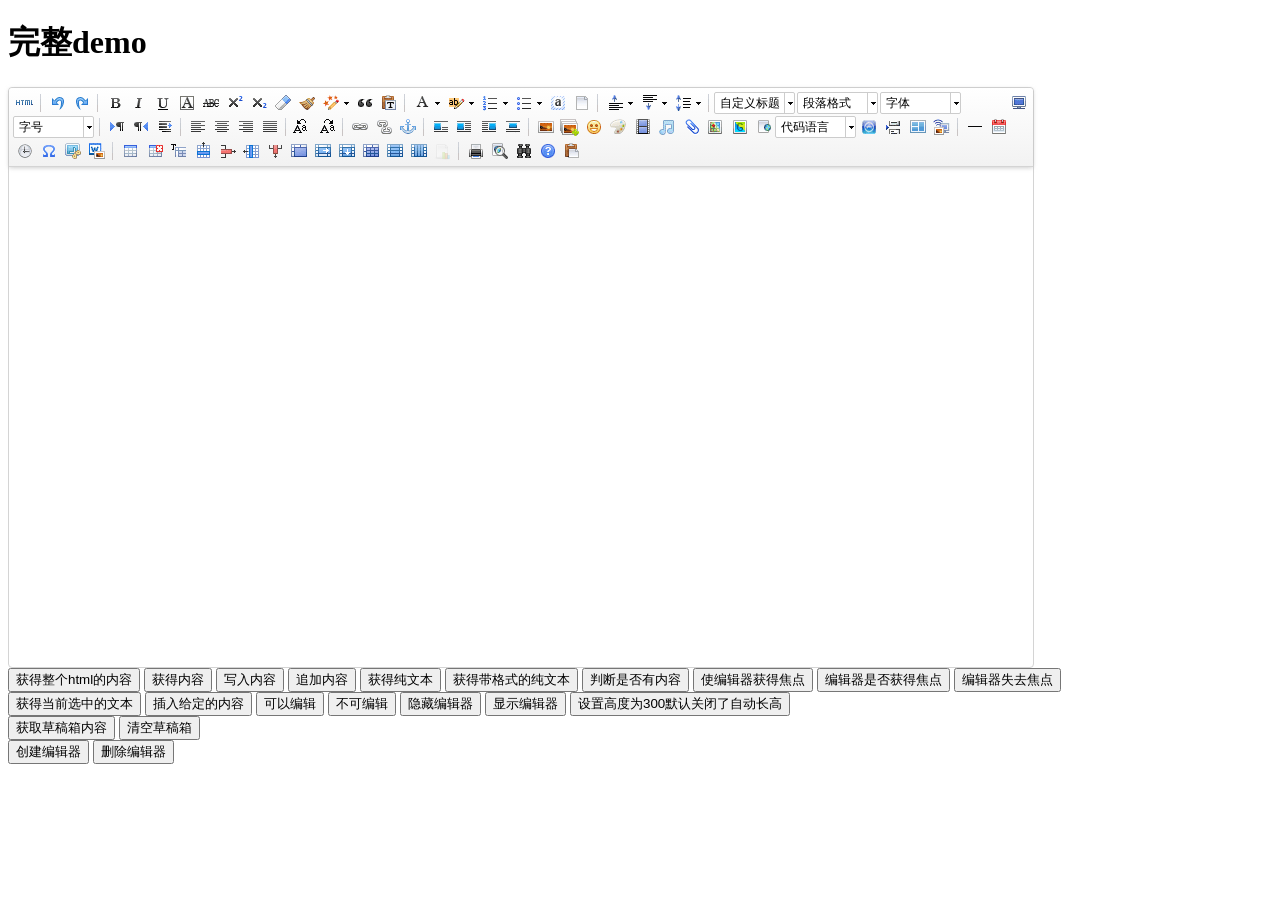
<file: src/main/webapp/js/ueditor1_4_3/index.html>
<!DOCTYPE HTML PUBLIC "-//W3C//DTD HTML 4.01 Transitional//EN"
        "http://www.w3.org/TR/html4/loose.dtd">
<html>
<head>
    <title>完整demo</title>
    <meta http-equiv="Content-Type" content="text/html;charset=utf-8"/>
    <script type="text/javascript" charset="utf-8" src="ueditor.config.js"></script>
    <script type="text/javascript" charset="utf-8" src="ueditor.all.min.js"> </script>
    <!--建议手动加在语言，避免在ie下有时因为加载语言失败导致编辑器加载失败-->
    <!--这里加载的语言文件会覆盖你在配置项目里添加的语言类型，比如你在配置项目里配置的是英文，这里加载的中文，那最后就是中文-->
    <script type="text/javascript" charset="utf-8" src="lang/zh-cn/zh-cn.js"></script>

    <style type="text/css">
        div{
            width:100%;
        }
    </style>
</head>
<body>
<div>
    <h1>完整demo</h1>
    <script id="editor" type="text/plain" style="width:1024px;height:500px;"></script>
</div>
<div id="btns">
    <div>
        <button onclick="getAllHtml()">获得整个html的内容</button>
        <button onclick="getContent()">获得内容</button>
        <button onclick="setContent()">写入内容</button>
        <button onclick="setContent(true)">追加内容</button>
        <button onclick="getContentTxt()">获得纯文本</button>
        <button onclick="getPlainTxt()">获得带格式的纯文本</button>
        <button onclick="hasContent()">判断是否有内容</button>
        <button onclick="setFocus()">使编辑器获得焦点</button>
        <button onmousedown="isFocus(event)">编辑器是否获得焦点</button>
        <button onmousedown="setblur(event)" >编辑器失去焦点</button>

    </div>
    <div>
        <button onclick="getText()">获得当前选中的文本</button>
        <button onclick="insertHtml()">插入给定的内容</button>
        <button id="enable" onclick="setEnabled()">可以编辑</button>
        <button onclick="setDisabled()">不可编辑</button>
        <button onclick=" UE.getEditor('editor').setHide()">隐藏编辑器</button>
        <button onclick=" UE.getEditor('editor').setShow()">显示编辑器</button>
        <button onclick=" UE.getEditor('editor').setHeight(300)">设置高度为300默认关闭了自动长高</button>
    </div>

    <div>
        <button onclick="getLocalData()" >获取草稿箱内容</button>
        <button onclick="clearLocalData()" >清空草稿箱</button>
    </div>

</div>
<div>
    <button onclick="createEditor()">
    创建编辑器</button>
    <button onclick="deleteEditor()">
    删除编辑器</button>
</div>

<script type="text/javascript">

    //实例化编辑器
    //建议使用工厂方法getEditor创建和引用编辑器实例，如果在某个闭包下引用该编辑器，直接调用UE.getEditor('editor')就能拿到相关的实例
    var ue = UE.getEditor('editor');


    function isFocus(e){
        alert(UE.getEditor('editor').isFocus());
        UE.dom.domUtils.preventDefault(e)
    }
    function setblur(e){
        UE.getEditor('editor').blur();
        UE.dom.domUtils.preventDefault(e)
    }
    function insertHtml() {
        var value = prompt('插入html代码', '');
        UE.getEditor('editor').execCommand('insertHtml', value)
    }
    function createEditor() {
        enableBtn();
        UE.getEditor('editor');
    }
    function getAllHtml() {
        alert(UE.getEditor('editor').getAllHtml())
    }
    function getContent() {
        var arr = [];
        arr.push("使用editor.getContent()方法可以获得编辑器的内容");
        arr.push("内容为：");
        arr.push(UE.getEditor('editor').getContent());
        alert(arr.join("\n"));
    }
    function getPlainTxt() {
        var arr = [];
        arr.push("使用editor.getPlainTxt()方法可以获得编辑器的带格式的纯文本内容");
        arr.push("内容为：");
        arr.push(UE.getEditor('editor').getPlainTxt());
        alert(arr.join('\n'))
    }
    function setContent(isAppendTo) {
        var arr = [];
        arr.push("使用editor.setContent('欢迎使用ueditor')方法可以设置编辑器的内容");
        UE.getEditor('editor').setContent('欢迎使用ueditor', isAppendTo);
        alert(arr.join("\n"));
    }
    function setDisabled() {
        UE.getEditor('editor').setDisabled('fullscreen');
        disableBtn("enable");
    }

    function setEnabled() {
        UE.getEditor('editor').setEnabled();
        enableBtn();
    }

    function getText() {
        //当你点击按钮时编辑区域已经失去了焦点，如果直接用getText将不会得到内容，所以要在选回来，然后取得内容
        var range = UE.getEditor('editor').selection.getRange();
        range.select();
        var txt = UE.getEditor('editor').selection.getText();
        alert(txt)
    }

    function getContentTxt() {
        var arr = [];
        arr.push("使用editor.getContentTxt()方法可以获得编辑器的纯文本内容");
        arr.push("编辑器的纯文本内容为：");
        arr.push(UE.getEditor('editor').getContentTxt());
        alert(arr.join("\n"));
    }
    function hasContent() {
        var arr = [];
        arr.push("使用editor.hasContents()方法判断编辑器里是否有内容");
        arr.push("判断结果为：");
        arr.push(UE.getEditor('editor').hasContents());
        alert(arr.join("\n"));
    }
    function setFocus() {
        UE.getEditor('editor').focus();
    }
    function deleteEditor() {
        disableBtn();
        UE.getEditor('editor').destroy();
    }
    function disableBtn(str) {
        var div = document.getElementById('btns');
        var btns = UE.dom.domUtils.getElementsByTagName(div, "button");
        for (var i = 0, btn; btn = btns[i++];) {
            if (btn.id == str) {
                UE.dom.domUtils.removeAttributes(btn, ["disabled"]);
            } else {
                btn.setAttribute("disabled", "true");
            }
        }
    }
    function enableBtn() {
        var div = document.getElementById('btns');
        var btns = UE.dom.domUtils.getElementsByTagName(div, "button");
        for (var i = 0, btn; btn = btns[i++];) {
            UE.dom.domUtils.removeAttributes(btn, ["disabled"]);
        }
    }

    function getLocalData () {
        alert(UE.getEditor('editor').execCommand( "getlocaldata" ));
    }

    function clearLocalData () {
        UE.getEditor('editor').execCommand( "clearlocaldata" );
        alert("已清空草稿箱")
    }
</script>
</body>
</html>
</file>
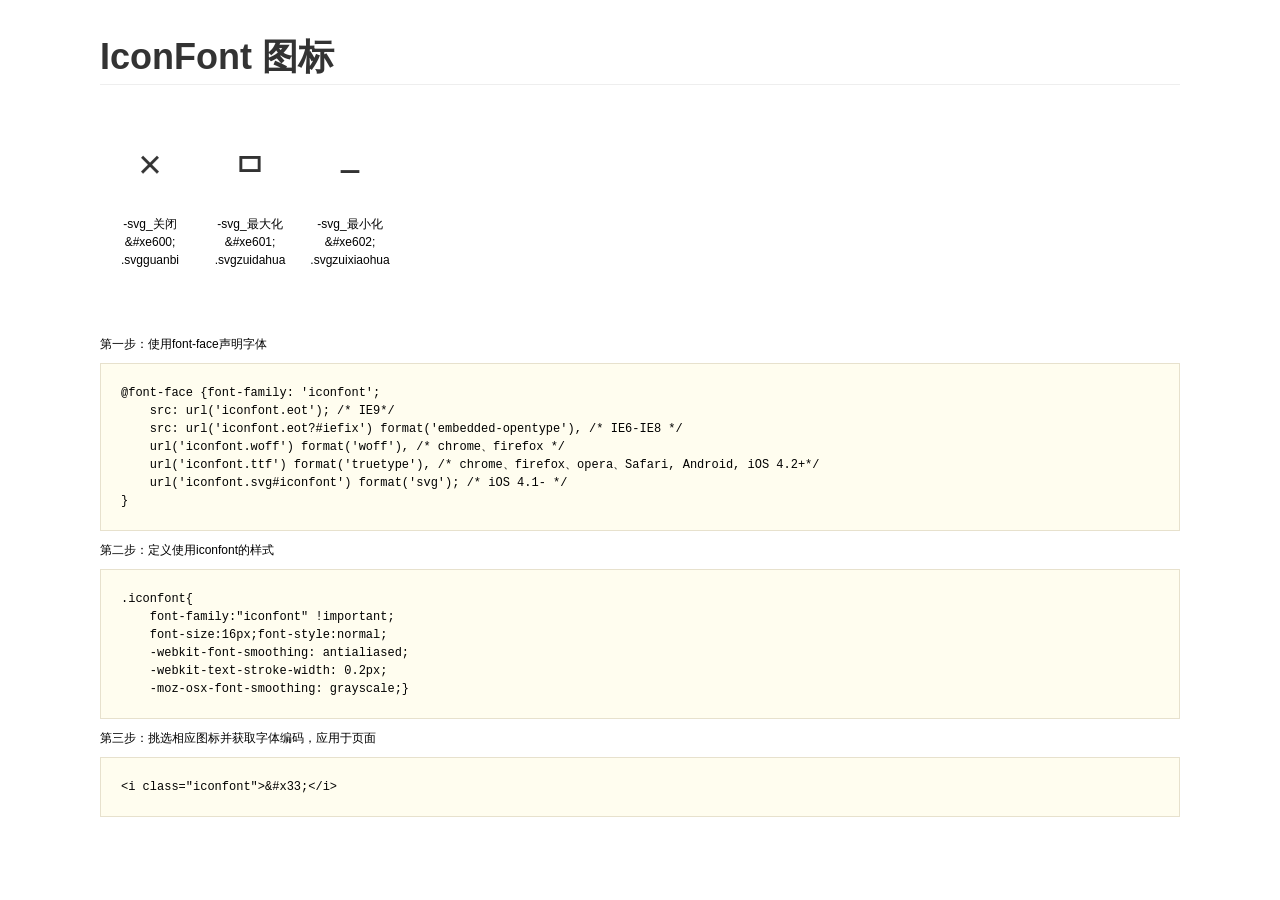
<file: src/main/webapp/chat/font/demo.html>
<!DOCTYPE html>
<html>
<head>
    <meta charset="utf-8"/>
    <title>IconFont</title>
    <link rel="stylesheet" href="demo.css">
    <link rel="stylesheet" href="iconfont.css">
</head>
<body>
    <div class="main">
        <h1>IconFont 图标</h1>
        <ul class="icon_lists clear">
            
                <li>
                <i class="icon iconfont">&#xe600;</i>
                    <div class="name">-svg_关闭</div>
                    <div class="code">&amp;#xe600;</div>
                    <div class="fontclass">.svgguanbi</div>
                </li>
            
                <li>
                <i class="icon iconfont">&#xe601;</i>
                    <div class="name">-svg_最大化</div>
                    <div class="code">&amp;#xe601;</div>
                    <div class="fontclass">.svgzuidahua</div>
                </li>
            
                <li>
                <i class="icon iconfont">&#xe602;</i>
                    <div class="name">-svg_最小化</div>
                    <div class="code">&amp;#xe602;</div>
                    <div class="fontclass">.svgzuixiaohua</div>
                </li>
            
        </ul>


        <div class="helps">
            第一步：使用font-face声明字体
            <pre>
@font-face {font-family: 'iconfont';
    src: url('iconfont.eot'); /* IE9*/
    src: url('iconfont.eot?#iefix') format('embedded-opentype'), /* IE6-IE8 */
    url('iconfont.woff') format('woff'), /* chrome、firefox */
    url('iconfont.ttf') format('truetype'), /* chrome、firefox、opera、Safari, Android, iOS 4.2+*/
    url('iconfont.svg#iconfont') format('svg'); /* iOS 4.1- */
}
</pre>
第二步：定义使用iconfont的样式
            <pre>
.iconfont{
    font-family:"iconfont" !important;
    font-size:16px;font-style:normal;
    -webkit-font-smoothing: antialiased;
    -webkit-text-stroke-width: 0.2px;
    -moz-osx-font-smoothing: grayscale;}
</pre>
第三步：挑选相应图标并获取字体编码，应用于页面
<pre>
&lt;i class="iconfont"&gt;&amp;#x33;&lt;/i&gt;
</pre>
        </div>

    </div>
</body>
</html>
</file>
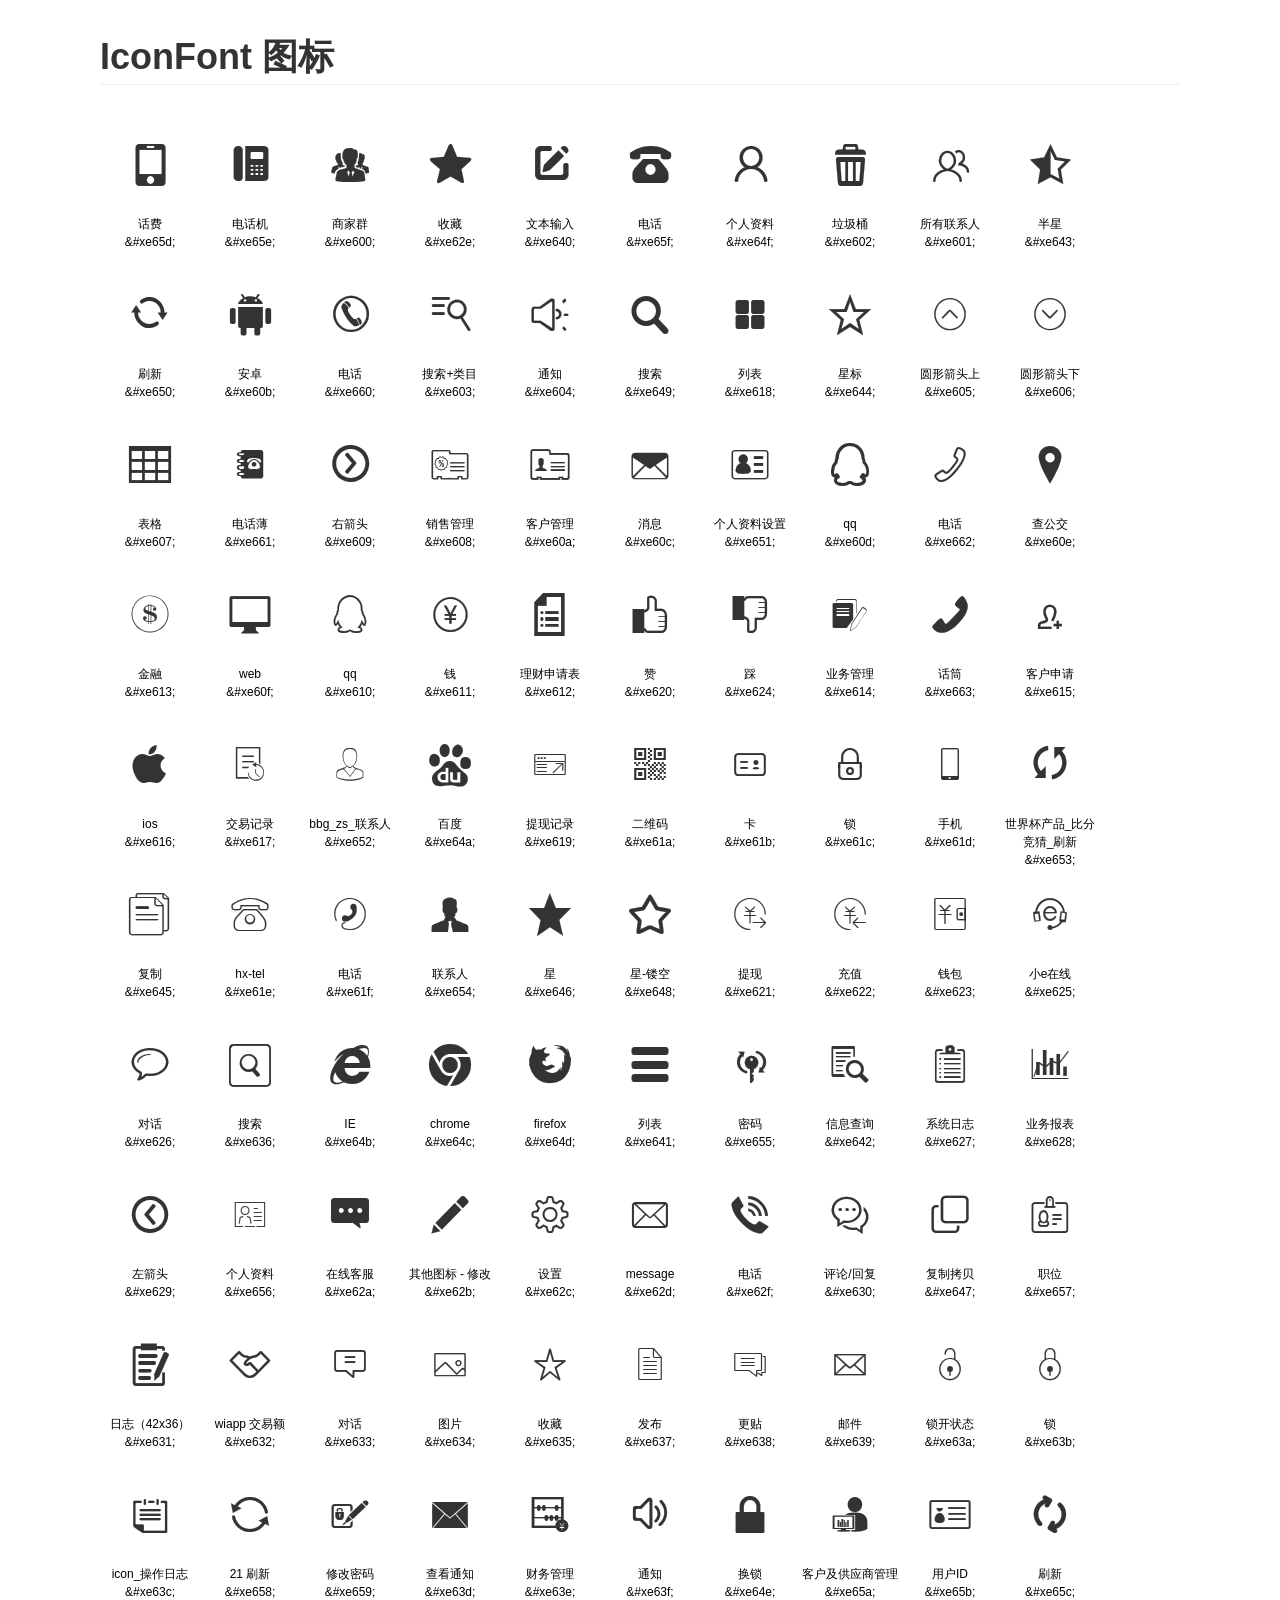
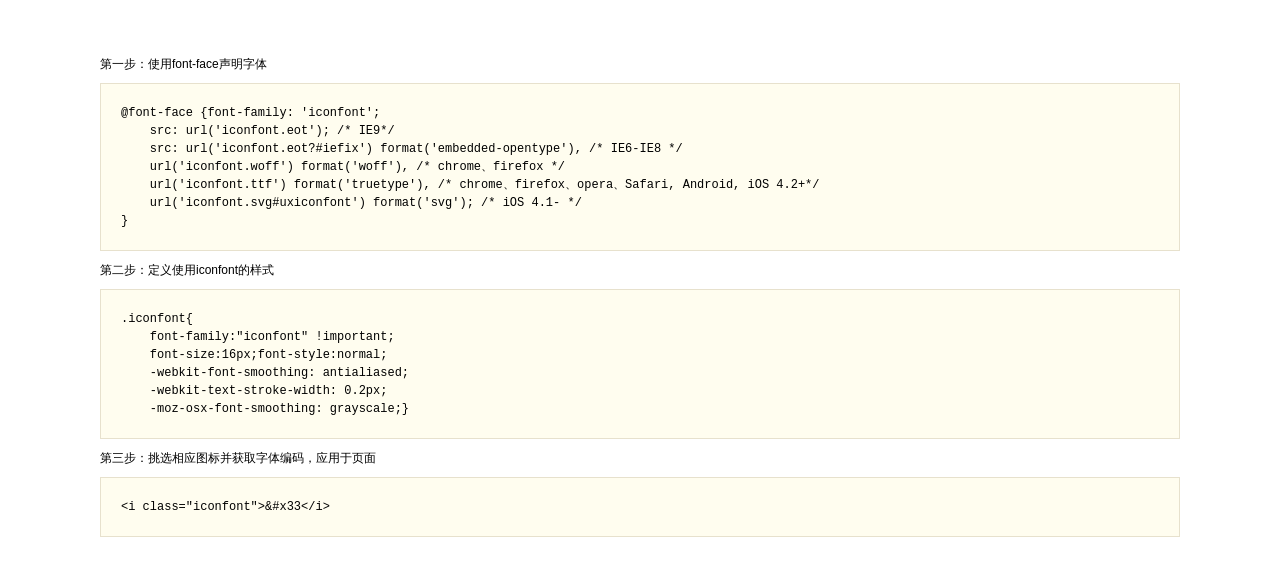
<file: src/main/webapp/style/font/demo.html>
<html>
<head>
    <meta charset="utf-8"/>
    <title>IconFont</title>
    <link rel="stylesheet" href="demo.css">
    <link rel="stylesheet" href="iconfont.css">
</head>
<body>
    <div class="main">
        <h1>IconFont 图标</h1>
        <ul class="icon_lists clear">
            
                <li>
                <i class="icon iconfont">&#xe65d;</i>
                    <div class="name">话费</div>
                    <div class="code">&amp;#xe65d;</div>
                </li>
            
                <li>
                <i class="icon iconfont">&#xe65e;</i>
                    <div class="name">电话机</div>
                    <div class="code">&amp;#xe65e;</div>
                </li>
            
                <li>
                <i class="icon iconfont">&#xe600;</i>
                    <div class="name">商家群</div>
                    <div class="code">&amp;#xe600;</div>
                </li>
            
                <li>
                <i class="icon iconfont">&#xe62e;</i>
                    <div class="name">收藏</div>
                    <div class="code">&amp;#xe62e;</div>
                </li>
            
                <li>
                <i class="icon iconfont">&#xe640;</i>
                    <div class="name">文本输入</div>
                    <div class="code">&amp;#xe640;</div>
                </li>
            
                <li>
                <i class="icon iconfont">&#xe65f;</i>
                    <div class="name">电话</div>
                    <div class="code">&amp;#xe65f;</div>
                </li>
            
                <li>
                <i class="icon iconfont">&#xe64f;</i>
                    <div class="name">个人资料</div>
                    <div class="code">&amp;#xe64f;</div>
                </li>
            
                <li>
                <i class="icon iconfont">&#xe602;</i>
                    <div class="name">垃圾桶</div>
                    <div class="code">&amp;#xe602;</div>
                </li>
            
                <li>
                <i class="icon iconfont">&#xe601;</i>
                    <div class="name">所有联系人</div>
                    <div class="code">&amp;#xe601;</div>
                </li>
            
                <li>
                <i class="icon iconfont">&#xe643;</i>
                    <div class="name">半星</div>
                    <div class="code">&amp;#xe643;</div>
                </li>
            
                <li>
                <i class="icon iconfont">&#xe650;</i>
                    <div class="name">刷新</div>
                    <div class="code">&amp;#xe650;</div>
                </li>
            
                <li>
                <i class="icon iconfont">&#xe60b;</i>
                    <div class="name">安卓</div>
                    <div class="code">&amp;#xe60b;</div>
                </li>
            
                <li>
                <i class="icon iconfont">&#xe660;</i>
                    <div class="name">电话</div>
                    <div class="code">&amp;#xe660;</div>
                </li>
            
                <li>
                <i class="icon iconfont">&#xe603;</i>
                    <div class="name">搜索+类目</div>
                    <div class="code">&amp;#xe603;</div>
                </li>
            
                <li>
                <i class="icon iconfont">&#xe604;</i>
                    <div class="name">通知</div>
                    <div class="code">&amp;#xe604;</div>
                </li>
            
                <li>
                <i class="icon iconfont">&#xe649;</i>
                    <div class="name">搜索</div>
                    <div class="code">&amp;#xe649;</div>
                </li>
            
                <li>
                <i class="icon iconfont">&#xe618;</i>
                    <div class="name">列表</div>
                    <div class="code">&amp;#xe618;</div>
                </li>
            
                <li>
                <i class="icon iconfont">&#xe644;</i>
                    <div class="name">星标</div>
                    <div class="code">&amp;#xe644;</div>
                </li>
            
                <li>
                <i class="icon iconfont">&#xe605;</i>
                    <div class="name">圆形箭头上</div>
                    <div class="code">&amp;#xe605;</div>
                </li>
            
                <li>
                <i class="icon iconfont">&#xe606;</i>
                    <div class="name">圆形箭头下</div>
                    <div class="code">&amp;#xe606;</div>
                </li>
            
                <li>
                <i class="icon iconfont">&#xe607;</i>
                    <div class="name">表格</div>
                    <div class="code">&amp;#xe607;</div>
                </li>
            
                <li>
                <i class="icon iconfont">&#xe661;</i>
                    <div class="name">电话薄</div>
                    <div class="code">&amp;#xe661;</div>
                </li>
            
                <li>
                <i class="icon iconfont">&#xe609;</i>
                    <div class="name">右箭头</div>
                    <div class="code">&amp;#xe609;</div>
                </li>
            
                <li>
                <i class="icon iconfont">&#xe608;</i>
                    <div class="name">销售管理</div>
                    <div class="code">&amp;#xe608;</div>
                </li>
            
                <li>
                <i class="icon iconfont">&#xe60a;</i>
                    <div class="name">客户管理</div>
                    <div class="code">&amp;#xe60a;</div>
                </li>
            
                <li>
                <i class="icon iconfont">&#xe60c;</i>
                    <div class="name">消息</div>
                    <div class="code">&amp;#xe60c;</div>
                </li>
            
                <li>
                <i class="icon iconfont">&#xe651;</i>
                    <div class="name">个人资料设置</div>
                    <div class="code">&amp;#xe651;</div>
                </li>
            
                <li>
                <i class="icon iconfont">&#xe60d;</i>
                    <div class="name">qq</div>
                    <div class="code">&amp;#xe60d;</div>
                </li>
            
                <li>
                <i class="icon iconfont">&#xe662;</i>
                    <div class="name">电话</div>
                    <div class="code">&amp;#xe662;</div>
                </li>
            
                <li>
                <i class="icon iconfont">&#xe60e;</i>
                    <div class="name">查公交</div>
                    <div class="code">&amp;#xe60e;</div>
                </li>
            
                <li>
                <i class="icon iconfont">&#xe613;</i>
                    <div class="name">金融</div>
                    <div class="code">&amp;#xe613;</div>
                </li>
            
                <li>
                <i class="icon iconfont">&#xe60f;</i>
                    <div class="name">web</div>
                    <div class="code">&amp;#xe60f;</div>
                </li>
            
                <li>
                <i class="icon iconfont">&#xe610;</i>
                    <div class="name">qq</div>
                    <div class="code">&amp;#xe610;</div>
                </li>
            
                <li>
                <i class="icon iconfont">&#xe611;</i>
                    <div class="name">钱</div>
                    <div class="code">&amp;#xe611;</div>
                </li>
            
                <li>
                <i class="icon iconfont">&#xe612;</i>
                    <div class="name">理财申请表</div>
                    <div class="code">&amp;#xe612;</div>
                </li>
            
                <li>
                <i class="icon iconfont">&#xe620;</i>
                    <div class="name">赞</div>
                    <div class="code">&amp;#xe620;</div>
                </li>
            
                <li>
                <i class="icon iconfont">&#xe624;</i>
                    <div class="name">踩</div>
                    <div class="code">&amp;#xe624;</div>
                </li>
            
                <li>
                <i class="icon iconfont">&#xe614;</i>
                    <div class="name">业务管理</div>
                    <div class="code">&amp;#xe614;</div>
                </li>
            
                <li>
                <i class="icon iconfont">&#xe663;</i>
                    <div class="name">话筒</div>
                    <div class="code">&amp;#xe663;</div>
                </li>
            
                <li>
                <i class="icon iconfont">&#xe615;</i>
                    <div class="name">客户申请</div>
                    <div class="code">&amp;#xe615;</div>
                </li>
            
                <li>
                <i class="icon iconfont">&#xe616;</i>
                    <div class="name">ios</div>
                    <div class="code">&amp;#xe616;</div>
                </li>
            
                <li>
                <i class="icon iconfont">&#xe617;</i>
                    <div class="name">交易记录</div>
                    <div class="code">&amp;#xe617;</div>
                </li>
            
                <li>
                <i class="icon iconfont">&#xe652;</i>
                    <div class="name">bbg_zs_联系人</div>
                    <div class="code">&amp;#xe652;</div>
                </li>
            
                <li>
                <i class="icon iconfont">&#xe64a;</i>
                    <div class="name">百度</div>
                    <div class="code">&amp;#xe64a;</div>
                </li>
            
                <li>
                <i class="icon iconfont">&#xe619;</i>
                    <div class="name">提现记录</div>
                    <div class="code">&amp;#xe619;</div>
                </li>
            
                <li>
                <i class="icon iconfont">&#xe61a;</i>
                    <div class="name">二维码</div>
                    <div class="code">&amp;#xe61a;</div>
                </li>
            
                <li>
                <i class="icon iconfont">&#xe61b;</i>
                    <div class="name">卡</div>
                    <div class="code">&amp;#xe61b;</div>
                </li>
            
                <li>
                <i class="icon iconfont">&#xe61c;</i>
                    <div class="name">锁</div>
                    <div class="code">&amp;#xe61c;</div>
                </li>
            
                <li>
                <i class="icon iconfont">&#xe61d;</i>
                    <div class="name">手机</div>
                    <div class="code">&amp;#xe61d;</div>
                </li>
            
                <li>
                <i class="icon iconfont">&#xe653;</i>
                    <div class="name">世界杯产品_比分竞猜_刷新</div>
                    <div class="code">&amp;#xe653;</div>
                </li>
            
                <li>
                <i class="icon iconfont">&#xe645;</i>
                    <div class="name">复制</div>
                    <div class="code">&amp;#xe645;</div>
                </li>
            
                <li>
                <i class="icon iconfont">&#xe61e;</i>
                    <div class="name">hx-tel</div>
                    <div class="code">&amp;#xe61e;</div>
                </li>
            
                <li>
                <i class="icon iconfont">&#xe61f;</i>
                    <div class="name">电话</div>
                    <div class="code">&amp;#xe61f;</div>
                </li>
            
                <li>
                <i class="icon iconfont">&#xe654;</i>
                    <div class="name">联系人</div>
                    <div class="code">&amp;#xe654;</div>
                </li>
            
                <li>
                <i class="icon iconfont">&#xe646;</i>
                    <div class="name">星</div>
                    <div class="code">&amp;#xe646;</div>
                </li>
            
                <li>
                <i class="icon iconfont">&#xe648;</i>
                    <div class="name">星-镂空</div>
                    <div class="code">&amp;#xe648;</div>
                </li>
            
                <li>
                <i class="icon iconfont">&#xe621;</i>
                    <div class="name">提现</div>
                    <div class="code">&amp;#xe621;</div>
                </li>
            
                <li>
                <i class="icon iconfont">&#xe622;</i>
                    <div class="name">充值</div>
                    <div class="code">&amp;#xe622;</div>
                </li>
            
                <li>
                <i class="icon iconfont">&#xe623;</i>
                    <div class="name">钱包</div>
                    <div class="code">&amp;#xe623;</div>
                </li>
            
                <li>
                <i class="icon iconfont">&#xe625;</i>
                    <div class="name">小e在线</div>
                    <div class="code">&amp;#xe625;</div>
                </li>
            
                <li>
                <i class="icon iconfont">&#xe626;</i>
                    <div class="name">对话</div>
                    <div class="code">&amp;#xe626;</div>
                </li>
            
                <li>
                <i class="icon iconfont">&#xe636;</i>
                    <div class="name">搜索</div>
                    <div class="code">&amp;#xe636;</div>
                </li>
            
                <li>
                <i class="icon iconfont">&#xe64b;</i>
                    <div class="name">IE</div>
                    <div class="code">&amp;#xe64b;</div>
                </li>
            
                <li>
                <i class="icon iconfont">&#xe64c;</i>
                    <div class="name">chrome</div>
                    <div class="code">&amp;#xe64c;</div>
                </li>
            
                <li>
                <i class="icon iconfont">&#xe64d;</i>
                    <div class="name">firefox</div>
                    <div class="code">&amp;#xe64d;</div>
                </li>
            
                <li>
                <i class="icon iconfont">&#xe641;</i>
                    <div class="name">列表</div>
                    <div class="code">&amp;#xe641;</div>
                </li>
            
                <li>
                <i class="icon iconfont">&#xe655;</i>
                    <div class="name">密码</div>
                    <div class="code">&amp;#xe655;</div>
                </li>
            
                <li>
                <i class="icon iconfont">&#xe642;</i>
                    <div class="name">信息查询</div>
                    <div class="code">&amp;#xe642;</div>
                </li>
            
                <li>
                <i class="icon iconfont">&#xe627;</i>
                    <div class="name">系统日志</div>
                    <div class="code">&amp;#xe627;</div>
                </li>
            
                <li>
                <i class="icon iconfont">&#xe628;</i>
                    <div class="name">业务报表</div>
                    <div class="code">&amp;#xe628;</div>
                </li>
            
                <li>
                <i class="icon iconfont">&#xe629;</i>
                    <div class="name">左箭头</div>
                    <div class="code">&amp;#xe629;</div>
                </li>
            
                <li>
                <i class="icon iconfont">&#xe656;</i>
                    <div class="name">个人资料</div>
                    <div class="code">&amp;#xe656;</div>
                </li>
            
                <li>
                <i class="icon iconfont">&#xe62a;</i>
                    <div class="name">在线客服</div>
                    <div class="code">&amp;#xe62a;</div>
                </li>
            
                <li>
                <i class="icon iconfont">&#xe62b;</i>
                    <div class="name">其他图标 - 修改</div>
                    <div class="code">&amp;#xe62b;</div>
                </li>
            
                <li>
                <i class="icon iconfont">&#xe62c;</i>
                    <div class="name">设置</div>
                    <div class="code">&amp;#xe62c;</div>
                </li>
            
                <li>
                <i class="icon iconfont">&#xe62d;</i>
                    <div class="name">message</div>
                    <div class="code">&amp;#xe62d;</div>
                </li>
            
                <li>
                <i class="icon iconfont">&#xe62f;</i>
                    <div class="name">电话</div>
                    <div class="code">&amp;#xe62f;</div>
                </li>
            
                <li>
                <i class="icon iconfont">&#xe630;</i>
                    <div class="name">评论/回复</div>
                    <div class="code">&amp;#xe630;</div>
                </li>
            
                <li>
                <i class="icon iconfont">&#xe647;</i>
                    <div class="name">复制拷贝</div>
                    <div class="code">&amp;#xe647;</div>
                </li>
            
                <li>
                <i class="icon iconfont">&#xe657;</i>
                    <div class="name">职位</div>
                    <div class="code">&amp;#xe657;</div>
                </li>
            
                <li>
                <i class="icon iconfont">&#xe631;</i>
                    <div class="name">日志（42x36）</div>
                    <div class="code">&amp;#xe631;</div>
                </li>
            
                <li>
                <i class="icon iconfont">&#xe632;</i>
                    <div class="name">wiapp 交易额</div>
                    <div class="code">&amp;#xe632;</div>
                </li>
            
                <li>
                <i class="icon iconfont">&#xe633;</i>
                    <div class="name">对话</div>
                    <div class="code">&amp;#xe633;</div>
                </li>
            
                <li>
                <i class="icon iconfont">&#xe634;</i>
                    <div class="name">图片</div>
                    <div class="code">&amp;#xe634;</div>
                </li>
            
                <li>
                <i class="icon iconfont">&#xe635;</i>
                    <div class="name">收藏</div>
                    <div class="code">&amp;#xe635;</div>
                </li>
            
                <li>
                <i class="icon iconfont">&#xe637;</i>
                    <div class="name">发布</div>
                    <div class="code">&amp;#xe637;</div>
                </li>
            
                <li>
                <i class="icon iconfont">&#xe638;</i>
                    <div class="name">更贴</div>
                    <div class="code">&amp;#xe638;</div>
                </li>
            
                <li>
                <i class="icon iconfont">&#xe639;</i>
                    <div class="name">邮件</div>
                    <div class="code">&amp;#xe639;</div>
                </li>
            
                <li>
                <i class="icon iconfont">&#xe63a;</i>
                    <div class="name">锁开状态</div>
                    <div class="code">&amp;#xe63a;</div>
                </li>
            
                <li>
                <i class="icon iconfont">&#xe63b;</i>
                    <div class="name">锁</div>
                    <div class="code">&amp;#xe63b;</div>
                </li>
            
                <li>
                <i class="icon iconfont">&#xe63c;</i>
                    <div class="name">icon_操作日志</div>
                    <div class="code">&amp;#xe63c;</div>
                </li>
            
                <li>
                <i class="icon iconfont">&#xe658;</i>
                    <div class="name">21 刷新</div>
                    <div class="code">&amp;#xe658;</div>
                </li>
            
                <li>
                <i class="icon iconfont">&#xe659;</i>
                    <div class="name">修改密码</div>
                    <div class="code">&amp;#xe659;</div>
                </li>
            
                <li>
                <i class="icon iconfont">&#xe63d;</i>
                    <div class="name">查看通知</div>
                    <div class="code">&amp;#xe63d;</div>
                </li>
            
                <li>
                <i class="icon iconfont">&#xe63e;</i>
                    <div class="name">财务管理</div>
                    <div class="code">&amp;#xe63e;</div>
                </li>
            
                <li>
                <i class="icon iconfont">&#xe63f;</i>
                    <div class="name">通知</div>
                    <div class="code">&amp;#xe63f;</div>
                </li>
            
                <li>
                <i class="icon iconfont">&#xe64e;</i>
                    <div class="name">换锁</div>
                    <div class="code">&amp;#xe64e;</div>
                </li>
            
                <li>
                <i class="icon iconfont">&#xe65a;</i>
                    <div class="name">客户及供应商管理</div>
                    <div class="code">&amp;#xe65a;</div>
                </li>
            
                <li>
                <i class="icon iconfont">&#xe65b;</i>
                    <div class="name">用户ID</div>
                    <div class="code">&amp;#xe65b;</div>
                </li>
            
                <li>
                <i class="icon iconfont">&#xe65c;</i>
                    <div class="name">刷新</div>
                    <div class="code">&amp;#xe65c;</div>
                </li>
            
        </ul>


        <div class="helps">
            第一步：使用font-face声明字体
            <pre>
@font-face {font-family: 'iconfont';
    src: url('iconfont.eot'); /* IE9*/
    src: url('iconfont.eot?#iefix') format('embedded-opentype'), /* IE6-IE8 */
    url('iconfont.woff') format('woff'), /* chrome、firefox */
    url('iconfont.ttf') format('truetype'), /* chrome、firefox、opera、Safari, Android, iOS 4.2+*/
    url('iconfont.svg#uxiconfont') format('svg'); /* iOS 4.1- */
}
</pre>
第二步：定义使用iconfont的样式
            <pre>
.iconfont{
    font-family:"iconfont" !important;
    font-size:16px;font-style:normal;
    -webkit-font-smoothing: antialiased;
    -webkit-text-stroke-width: 0.2px;
    -moz-osx-font-smoothing: grayscale;}
</pre>
第三步：挑选相应图标并获取字体编码，应用于页面
<pre>
&lt;i class="iconfont"&gt;&amp;#x33&lt;/i&gt;
</pre>
        </div>

    </div>
</body>
</html>
</file>
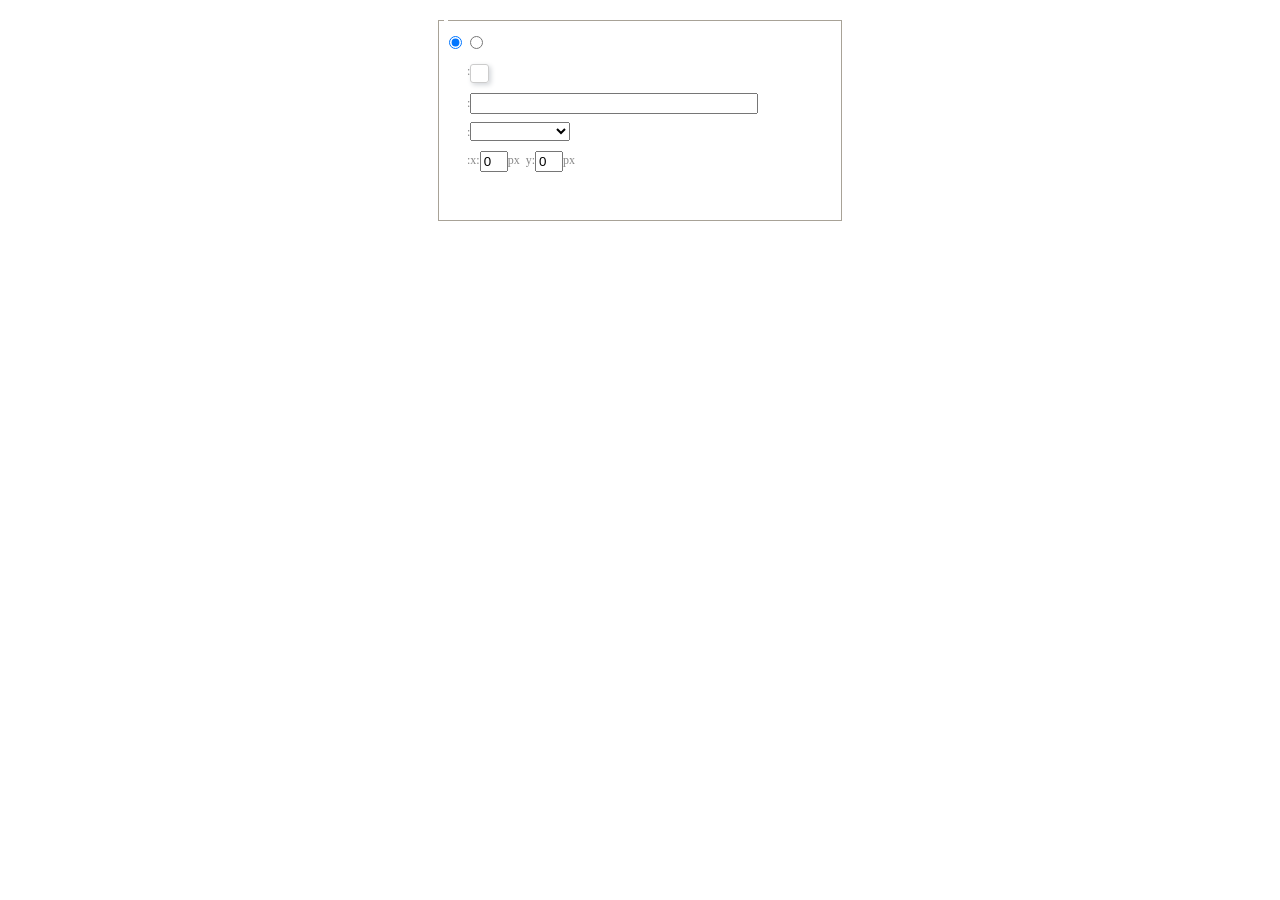
<file: src/main/webapp/js/ueditor1_4_3/dialogs/background/background.html>
<!DOCTYPE HTML>
<html>
<head>
    <meta http-equiv="Content-Type" content="text/html;charset=utf-8"/>
    <script type="text/javascript" src="../internal.js"></script>
    <link rel="stylesheet" type="text/css" href="background.css">
</head>
<body>
    <div id="bg_container" class="wrapper">
        <div id="tabHeads" class="tabhead">
            <span class="focus" data-content-id="normal"><var id="lang_background_normal"></var></span>
            <span class="" data-content-id="imgManager"><var id="lang_background_local"></var></span>
        </div>
        <div id="tabBodys" class="tabbody">
            <div id="normal" class="panel focus">
                <fieldset class="bgarea">
                    <legend><var id="lang_background_set"></var></legend>
                    <div class="content">
                        <div>
                            <label><input id="nocolorRadio" class="iptradio" type="radio" name="t" value="none" checked="checked"><var id="lang_background_none"></var></label>
                            <label><input id="coloredRadio" class="iptradio" type="radio" name="t" value="color"><var id="lang_background_colored"></var></label>
                        </div>
                        <div class="wrapcolor pl">
                            <div class="color">
                                <var id="lang_background_color"></var>:
                            </div>
                            <div id="colorPicker"></div>
                            <div class="clear"></div>
                        </div>
                        <div class="wrapcolor pl">
                            <label><var id="lang_background_netimg"></var>:</label><input class="txt" type="text" id="url">
                        </div>
                        <div id="alignment" class="alignment">
                            <var id="lang_background_align"></var>:<select id="repeatType">
                                <option value="center"></option>
                                <option value="repeat-x"></option>
                                <option value="repeat-y"></option>
                                <option value="repeat"></option>
                                <option value="self"></option>
                            </select>
                        </div>
                        <div id="custom" >
                            <var id="lang_background_position"></var>:x:<input type="text" size="1" id="x" maxlength="4" value="0">px&nbsp;&nbsp;y:<input type="text" size="1" id="y" maxlength="4" value="0">px
                        </div>
                    </div>
                </fieldset>

            </div>
            <div id="imgManager" class="panel">
                <div id="imageList" style=""></div>
            </div>
        </div>
    </div>
    <script type="text/javascript" src="background.js"></script>
</body>
</html>
</file>
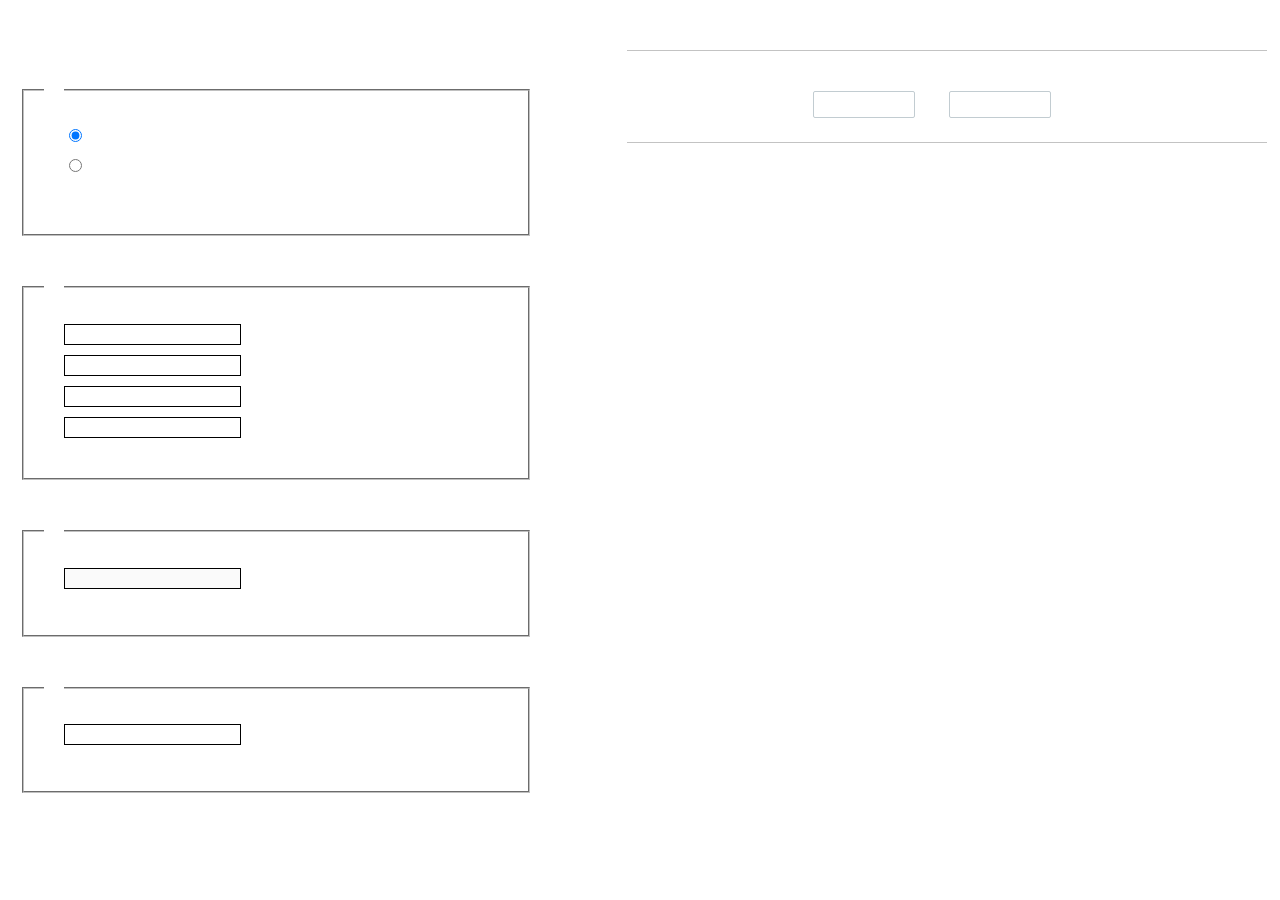
<file: src/main/webapp/js/ueditor1_4_3/dialogs/charts/charts.html>
<!DOCTYPE html>
<html>
    <head>
        <title>chart</title>
        <meta chartset="utf-8">
        <link rel="stylesheet" type="text/css" href="charts.css">
        <script type="text/javascript" src="../internal.js"></script>
    </head>
    <body>
        <div class="main">
            <div class="table-view">
                <h3><var id="lang_data_source"></var></h3>
                <div id="tableContainer" class="table-container"></div>
                <h3><var id="lang_chart_format"></var></h3>
                <form name="data-form">
                    <div class="charts-format">
                        <fieldset>
                            <legend><var id="lang_data_align"></var></legend>
                            <div class="format-item-container">
                                <label>
                                    <input type="radio" class="format-ctrl not-pie-item" name="charts-format" value="1" checked="checked">
                                    <var id="lang_chart_align_same"></var>
                                </label>
                                <label>
                                    <input type="radio" class="format-ctrl not-pie-item" name="charts-format" value="-1">
                                    <var id="lang_chart_align_reverse"></var>
                                </label>
                                <br>
                            </div>
                        </fieldset>
                        <fieldset>
                            <legend><var id="lang_chart_title"></var></legend>
                            <div class="format-item-container">
                                <label>
                                    <var id="lang_chart_main_title"></var><input type="text" name="title" class="data-item">
                                </label>
                                <label>
                                    <var id="lang_chart_sub_title"></var><input type="text" name="sub-title" class="data-item not-pie-item">
                                </label>
                                <label>
                                    <var id="lang_chart_x_title"></var><input type="text" name="x-title" class="data-item not-pie-item">
                                </label>
                                <label>
                                    <var id="lang_chart_y_title"></var><input type="text" name="y-title" class="data-item not-pie-item">
                                </label>
                            </div>
                        </fieldset>
                        <fieldset>
                            <legend><var id="lang_chart_tip"></var></legend>
                            <div class="format-item-container">
                                <label>
                                    <var id="lang_cahrt_tip_prefix"></var>
                                    <input type="text" id="tipInput" name="tip" class="data-item" disabled="disabled">
                                </label>
                                <p><var id="lang_cahrt_tip_description"></var></p>
                            </div>
                        </fieldset>
                        <fieldset>
                            <legend><var id="lang_chart_data_unit"></var></legend>
                            <div class="format-item-container">
                                <label><var id="lang_chart_data_unit_title"></var><input type="text" name="unit" class="data-item"></label>
                                <p><var id="lang_chart_data_unit_description"></var></p>
                            </div>
                        </fieldset>
                    </div>
                </form>
            </div>
            <div class="charts-view">
                <div id="chartsContainer" class="charts-container"></div>
                <div id="chartsType" class="charts-type">
                    <h3><var id="lang_chart_type"></var></h3>
                    <div class="scroll-view">
                        <div class="scroll-container">
                            <div id="scrollBed" class="scroll-bed"></div>
                        </div>
                        <div id="buttonContainer" class="button-container">
                            <a href="#" data-title="prev"><var id="lang_prev_btn"></var></a>
                            <a href="#" data-title="next"><var id="lang_next_btn"></var></a>
                        </div>
                    </div>
                </div>
            </div>
        </div>
        <script src="../../third-party/jquery-1.10.2.min.js"></script>
        <script src="../../third-party/highcharts/highcharts.js"></script>
        <script src="chart.config.js"></script>
        <script src="charts.js"></script>
    </body>
</html>
</file>
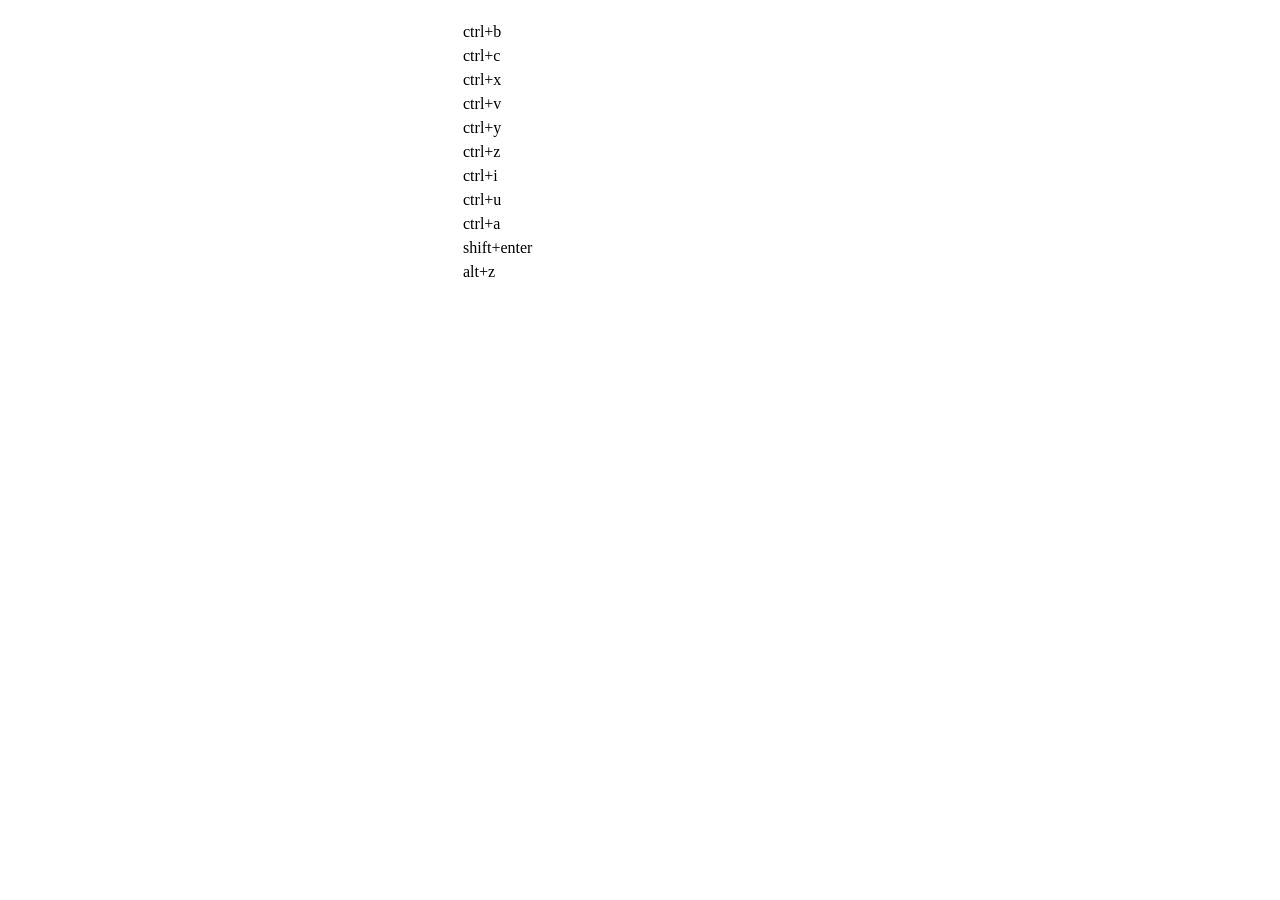
<file: src/main/webapp/js/ueditor1_4_3/dialogs/help/help.html>
<!DOCTYPE HTML PUBLIC "-//W3C//DTD HTML 4.01 Transitional//EN"
        "http://www.w3.org/TR/html4/loose.dtd">
<html>
<head>
    <title>帮助</title>
    <meta content="text/html; charset=utf-8" http-equiv="Content-Type"/>
    <script type="text/javascript" src="../internal.js"></script>
    <link rel="stylesheet" type="text/css" href="help.css">
</head>
<body>
<div class="wrapper" id="helptab">
    <div id="tabHeads" class="tabhead">
        <span class="focus" tabsrc="about"><var id="lang_input_about"></var></span>
        <span tabsrc="shortcuts"><var id="lang_input_shortcuts"></var></span>
    </div>
    <div id="tabBodys" class="tabbody">
        <div id="about" class="panel">
            <h1>UEditor</h1>
            <p id="version"></p>
            <p><var id="lang_input_introduction"></var></p>
        </div>
        <div id="shortcuts" class="panel">
            <table>
                <thead>
                <tr>
                    <td><var id="lang_Txt_shortcuts"></var></td>
                    <td><var id="lang_Txt_func"></var></td>
                </tr>
                </thead>
                <tbody>
                <tr>
                    <td>ctrl+b</td>
                    <td><var id="lang_Txt_bold"></var></td>
                </tr>
                <tr>
                    <td>ctrl+c</td>
                    <td><var id="lang_Txt_copy"></var></td>
                </tr>
                <tr>
                    <td>ctrl+x</td>
                    <td><var id="lang_Txt_cut"></var></td>
                </tr>
                <tr>
                    <td>ctrl+v</td>
                    <td><var id="lang_Txt_Paste"></var></td>
                </tr>
                <tr>
                    <td>ctrl+y</td>
                    <td><var id="lang_Txt_undo"></var></td>
                </tr>
                <tr>
                    <td>ctrl+z</td>
                    <td><var id="lang_Txt_redo"></var></td>
                </tr>
                <tr>
                    <td>ctrl+i</td>
                    <td><var id="lang_Txt_italic"></var></td>
                </tr>
                <tr>
                    <td>ctrl+u</td>
                    <td><var id="lang_Txt_underline"></var></td>
                </tr>
                <tr>
                    <td>ctrl+a</td>
                    <td><var id="lang_Txt_selectAll"></var></td>
                </tr>
                <tr>
                    <td>shift+enter</td>
                    <td><var id="lang_Txt_visualEnter"></var></td>
                </tr>
                <tr>
                    <td>alt+z</td>
                    <td><var id="lang_Txt_fullscreen"></var></td>
                </tr>
                </tbody>
            </table>
        </div>
    </div>
</div>
<script type="text/javascript" src="help.js"></script>
</body>
</html>
</file>
<file: src/main/webapp/chat/font/demo.css>
*{margin: 0;padding: 0;list-style: none;}
/*
KISSY CSS Reset
理念：1. reset 的目的不是清除浏览器的默认样式，这仅是部分工作。清除和重置是紧密不可分的。
2. reset 的目的不是让默认样式在所有浏览器下一致，而是减少默认样式有可能带来的问题。
3. reset 期望提供一套普适通用的基础样式。但没有银弹，推荐根据具体需求，裁剪和修改后再使用。
特色：1. 适应中文；2. 基于最新主流浏览器。
维护：玉伯<lifesinger@gmail.com>, 正淳<ragecarrier@gmail.com>
 */

/** 清除内外边距 **/
body, h1, h2, h3, h4, h5, h6, hr, p, blockquote, /* structural elements 结构元素 */
dl, dt, dd, ul, ol, li, /* list elements 列表元素 */
pre, /* text formatting elements 文本格式元素 */
form, fieldset, legend, button, input, textarea, /* form elements 表单元素 */
th, td /* table elements 表格元素 */ {
  margin: 0;
  padding: 0;
}

/** 设置默认字体 **/
body,
button, input, select, textarea /* for ie */ {
  font: 12px/1.5 tahoma, arial, \5b8b\4f53, sans-serif;
}
h1, h2, h3, h4, h5, h6 { font-size: 100%; }
address, cite, dfn, em, var { font-style: normal; } /* 将斜体扶正 */
code, kbd, pre, samp { font-family: courier new, courier, monospace; } /* 统一等宽字体 */
small { font-size: 12px; } /* 小于 12px 的中文很难阅读，让 small 正常化 */

/** 重置列表元素 **/
ul, ol { list-style: none; }

/** 重置文本格式元素 **/
a { text-decoration: none; }
a:hover { text-decoration: underline; }


/** 重置表单元素 **/
legend { color: #000; } /* for ie6 */
fieldset, img { border: 0; } /* img 搭车：让链接里的 img 无边框 */
button, input, select, textarea { font-size: 100%; } /* 使得表单元素在 ie 下能继承字体大小 */
/* 注：optgroup 无法扶正 */

/** 重置表格元素 **/
table { border-collapse: collapse; border-spacing: 0; }

/* 清除浮动 */
.ks-clear:after, .clear:after {
  content: '\20';
  display: block;
  height: 0;
  clear: both;
}
.ks-clear, .clear {
  *zoom: 1;
}

.main {padding: 30px 100px;}
.main h1{font-size:36px; color:#333; text-align:left;margin-bottom:30px; border-bottom: 1px solid #eee;}

.helps{margin-top:40px;}
.helps pre{
  padding:20px;
  margin:10px 0;
  border:solid 1px #e7e1cd;
  background-color: #fffdef;
  overflow: auto;
}

.icon_lists li{
  float:left;
  width: 100px;
  height:180px;
  text-align: center;
}
.icon_lists .icon{
  font-size: 42px;
  line-height: 100px;
  margin: 10px 0;
  color:#333;
  -webkit-transition: font-size 0.25s ease-out 0s;
  -moz-transition: font-size 0.25s ease-out 0s;
  transition: font-size 0.25s ease-out 0s;

}
.icon_lists .icon:hover{
  font-size: 100px;
}
</file>
<file: src/main/webapp/chat/font/iconfont.css>
@font-face {font-family: "iconfont";
  src: url('iconfont.eot'); /* IE9*/
  src: url('iconfont.eot?#iefix') format('embedded-opentype'), /* IE6-IE8 */
  url('iconfont.woff') format('woff'), /* chrome、firefox */
  url('iconfont.ttf') format('truetype'), /* chrome、firefox、opera、Safari, Android, iOS 4.2+*/
  url('iconfont.svg#iconfont') format('svg'); /* iOS 4.1- */
}

.iconfont {
  font-family:"iconfont" !important;
  font-size:16px;
  font-style:normal;
  -webkit-font-smoothing: antialiased;
  -webkit-text-stroke-width: 0.2px;
  -moz-osx-font-smoothing: grayscale;
}
.icon-svgguanbi:before { content: "\e600"; }
.icon-svgzuidahua:before { content: "\e601"; }
.icon-svgzuixiaohua:before { content: "\e602"; }
</file>
<file: src/main/webapp/style/font/demo.css>
*{margin: 0;padding: 0;list-style: none;}
/*
KISSY CSS Reset
理念：1. reset 的目的不是清除浏览器的默认样式，这仅是部分工作。清除和重置是紧密不可分的。
2. reset 的目的不是让默认样式在所有浏览器下一致，而是减少默认样式有可能带来的问题。
3. reset 期望提供一套普适通用的基础样式。但没有银弹，推荐根据具体需求，裁剪和修改后再使用。
特色：1. 适应中文；2. 基于最新主流浏览器。
维护：玉伯<lifesinger@gmail.com>, 正淳<ragecarrier@gmail.com>
 */

/** 清除内外边距 **/
body, h1, h2, h3, h4, h5, h6, hr, p, blockquote, /* structural elements 结构元素 */
dl, dt, dd, ul, ol, li, /* list elements 列表元素 */
pre, /* text formatting elements 文本格式元素 */
form, fieldset, legend, button, input, textarea, /* form elements 表单元素 */
th, td /* table elements 表格元素 */ {
  margin: 0;
  padding: 0;
}

/** 设置默认字体 **/
body,
button, input, select, textarea /* for ie */ {
  font: 12px/1.5 tahoma, arial, \5b8b\4f53, sans-serif;
}
h1, h2, h3, h4, h5, h6 { font-size: 100%; }
address, cite, dfn, em, var { font-style: normal; } /* 将斜体扶正 */
code, kbd, pre, samp { font-family: courier new, courier, monospace; } /* 统一等宽字体 */
small { font-size: 12px; } /* 小于 12px 的中文很难阅读，让 small 正常化 */

/** 重置列表元素 **/
ul, ol { list-style: none; }

/** 重置文本格式元素 **/
a { text-decoration: none; }
a:hover { text-decoration: underline; }


/** 重置表单元素 **/
legend { color: #000; } /* for ie6 */
fieldset, img { border: 0; } /* img 搭车：让链接里的 img 无边框 */
button, input, select, textarea { font-size: 100%; } /* 使得表单元素在 ie 下能继承字体大小 */
/* 注：optgroup 无法扶正 */

/** 重置表格元素 **/
table { border-collapse: collapse; border-spacing: 0; }

/* 清除浮动 */
.ks-clear:after, .clear:after {
  content: '\20';
  display: block;
  height: 0;
  clear: both;
}
.ks-clear, .clear {
  *zoom: 1;
}

.main {padding: 30px 100px;}
.main h1{font-size:36px; color:#333; text-align:left;margin-bottom:30px; border-bottom: 1px solid #eee;}

.helps{margin-top:40px;}
.helps pre{
  padding:20px;
  margin:10px 0;
  border:solid 1px #e7e1cd;
  background-color: #fffdef;
  overflow: auto;
}

.icon_lists li{
  float:left;
  width: 100px;
  height:150px;
  text-align: center;
}
.icon_lists .icon{
  font-size: 42px;
  line-height: 100px;
  margin: 10px 0;
  color:#333;
  -webkit-transition: font-size 0.25s ease-out 0s;
  -moz-transition: font-size 0.25s ease-out 0s;
  transition: font-size 0.25s ease-out 0s;

}
.icon_lists .icon:hover{
  font-size: 100px;
}
</file>
<file: src/main/webapp/style/font/iconfont.css>
@font-face {font-family: "iconfont";
  src: url('iconfont.eot'); /* IE9*/
  src: url('iconfont.eot?#iefix') format('embedded-opentype'), /* IE6-IE8 */
  url('iconfont.woff') format('woff'), /* chrome、firefox */
  url('iconfont.ttf') format('truetype'), /* chrome、firefox、opera、Safari, Android, iOS 4.2+*/
  url('iconfont.svg#iconfont') format('svg'); /* iOS 4.1- */
}

.iconfont {
  font-family:"iconfont" !important;
  font-size:16px;
  font-style:normal;
  -webkit-font-smoothing: antialiased;
  -webkit-text-stroke-width: 0.2px;
  -moz-osx-font-smoothing: grayscale;
}

.icon-huafei:before { content: "\e65d"; }

.icon-dianhuaji:before { content: "\e65e"; }

.icon-shangjiaqun:before { content: "\e600"; }

.icon-shoucang:before { content: "\e62e"; }

.icon-wenbenshuru:before { content: "\e640"; }

.icon-dianhua:before { content: "\e65f"; }

.icon-gerenziliao:before { content: "\e64f"; }

.icon-lajitong:before { content: "\e602"; }

.icon-suoyoulianxiren:before { content: "\e601"; }

.icon-banxing:before { content: "\e643"; }

.icon-shuaxin:before { content: "\e650"; }

.icon-anzhuo:before { content: "\e60b"; }

.icon-dianhua1:before { content: "\e660"; }

.icon-sousuoleimu:before { content: "\e603"; }

.icon-tongzhi:before { content: "\e604"; }

.icon-sousuo:before { content: "\e649"; }

.icon-liebiao:before { content: "\e618"; }

.icon-xingbiao:before { content: "\e644"; }

.icon-yuanxingjiantoushang:before { content: "\e605"; }

.icon-yuanxingjiantouxia:before { content: "\e606"; }

.icon-biaoge:before { content: "\e607"; }

.icon-dianhuabo:before { content: "\e661"; }

.icon-youjiantou:before { content: "\e609"; }

.icon-xiaoshouguanli:before { content: "\e608"; }

.icon-kehuguanli:before { content: "\e60a"; }

.icon-xiaoxi:before { content: "\e60c"; }

.icon-gerenziliaoshezhi:before { content: "\e651"; }

.icon-Untitled2:before { content: "\e60d"; }

.icon-19:before { content: "\e662"; }

.icon-chagongjiao:before { content: "\e60e"; }

.icon-jinrong:before { content: "\e613"; }

.icon-web:before { content: "\e60f"; }

.icon-qq:before { content: "\e610"; }

.icon-qian:before { content: "\e611"; }

.icon-series22:before { content: "\e612"; }

.icon-thumbsup:before { content: "\e620"; }

.icon-thumbsdown:before { content: "\e624"; }

.icon-yewuguanli:before { content: "\e614"; }

.icon-icophone:before { content: "\e663"; }

.icon-kehushenqing:before { content: "\e615"; }

.icon-ios:before { content: "\e616"; }

.icon-jiaoyijilu:before { content: "\e617"; }

.icon-bbgzslianxiren:before { content: "\e652"; }

.icon-baidu:before { content: "\e64a"; }

.icon-shangchengxitongtubiaozitihuayuanwenjian36:before { content: "\e619"; }

.icon-chuanchengshejiiconzitihua01:before { content: "\e61a"; }

.icon-shangchengxitongtubiaozitihuayuanwenjian47:before { content: "\e61b"; }

.icon-shangchengxitongtubiaozitihuayuanwenjian44:before { content: "\e61c"; }

.icon-shangchengxitongtubiaozitihuayuanwenjian42:before { content: "\e61d"; }

.icon-worldcup-refresh:before { content: "\e653"; }

.icon-fuzhi:before { content: "\e645"; }

.icon-hxtel:before { content: "\e61e"; }

.icon-shangchengxitongtubiaozitihuayuanwenjian52:before { content: "\e61f"; }

.icon-lianxiren:before { content: "\e654"; }

.icon-xing:before { content: "\e646"; }

.icon-xingloukong:before { content: "\e648"; }

.icon-shangchengxitongtubiaozitihuayuanwenjian62:before { content: "\e621"; }

.icon-shangchengxitongtubiaozitihuayuanwenjian61:before { content: "\e622"; }

.icon-shangchengxitongtubiaozitihuayuanwenjian60:before { content: "\e623"; }

.icon-xiaoezaixianicon:before { content: "\e625"; }

.icon-shangchengxitongtubiaozitihuayuanwenjian70:before { content: "\e626"; }

.icon-534543:before { content: "\e636"; }

.icon-ie:before { content: "\e64b"; }

.icon-chrome:before { content: "\e64c"; }

.icon-firefox:before { content: "\e64d"; }

.icon-liebiao1:before { content: "\e641"; }

.icon-mima:before { content: "\e655"; }

.icon-xinxichaxun:before { content: "\e642"; }

.icon-xitongrizhi:before { content: "\e627"; }

.icon-yewubaobiao:before { content: "\e628"; }

.icon-zuojiantou:before { content: "\e629"; }

.icon-ziliao:before { content: "\e656"; }

.icon-zaixiankefu:before { content: "\e62a"; }

.icon-qitatubiaoxiugai:before { content: "\e62b"; }

.icon-shezhi:before { content: "\e62c"; }

.icon-message:before { content: "\e62d"; }

.icon-tubiaozitihua06:before { content: "\e62f"; }

.icon-pinglun3:before { content: "\e630"; }

.icon-fuzhi1:before { content: "\e647"; }

.icon-zhiwu:before { content: "\e657"; }

.icon-rizhi42x36:before { content: "\e631"; }

.icon-wiappjiaoyie:before { content: "\e632"; }

.icon-cmstubiaozitihua01:before { content: "\e633"; }

.icon-cmstubiaozitihua03:before { content: "\e634"; }

.icon-cmstubiaozitihua07:before { content: "\e635"; }

.icon-cmstubiaozitihua12:before { content: "\e637"; }

.icon-cmstubiaozitihua13:before { content: "\e638"; }

.icon-cmstubiaozitihua15:before { content: "\e639"; }

.icon-cmstubiaozitihua16:before { content: "\e63a"; }

.icon-cmstubiaozitihua17:before { content: "\e63b"; }

.icon-iconcaozuorizhi:before { content: "\e63c"; }

.icon-21shuaxin:before { content: "\e658"; }

.icon-xiugaimima:before { content: "\e659"; }

.icon-chakantongzhi:before { content: "\e63d"; }

.icon-caiwuguanli:before { content: "\e63e"; }

.icon-tongzhi1:before { content: "\e63f"; }

.icon-huansuo:before { content: "\e64e"; }

.icon-kehujigongyingshangguanli:before { content: "\e65a"; }

.icon-icon02:before { content: "\e65b"; }

.icon-ttpodicon:before { content: "\e65c"; }
</file>
<file: src/main/webapp/js/ueditor1_4_3/dialogs/background/background.css>
.wrapper{ width: 424px;margin: 10px auto; zoom:1;position: relative}
.tabbody{height:225px;}
.tabbody .panel { position: absolute;width:100%; height:100%;background: #fff; display: none;}
.tabbody .focus { display: block;}

body{font-size: 12px;color: #888;overflow: hidden;}
input,label{vertical-align:middle}
.clear{clear: both;}
.pl{padding-left: 18px;padding-left: 23px\9;}

#imageList {width: 420px;height: 215px;margin-top: 10px;overflow: hidden;overflow-y: auto;}
#imageList div {float: left;width: 100px;height: 95px;margin: 5px 10px;}
#imageList img {cursor: pointer;border: 2px solid white;}

.bgarea{margin: 10px;padding: 5px;height: 84%;border: 1px solid #A8A297;}
.content div{margin: 10px 0 10px 5px;}
.content .iptradio{margin: 0px 5px 5px 0px;}
.txt{width:280px;}

.wrapcolor{height: 19px;}
div.color{float: left;margin: 0;}
#colorPicker{width: 17px;height: 17px;border: 1px solid #CCC;display: inline-block;border-radius: 3px;box-shadow: 2px 2px 5px #D3D6DA;margin: 0;float: left;}
div.alignment,#custom{margin-left: 23px;margin-left: 28px\9;}
#custom input{height: 15px;min-height: 15px;width:20px;}
#repeatType{width:100px;}


/* 图片管理样式 */
#imgManager {
    width: 100%;
    height: 225px;
}
#imgManager #imageList{
    width: 100%;
    overflow-x: hidden;
    overflow-y: auto;
}
#imgManager ul {
    display: block;
    list-style: none;
    margin: 0;
    padding: 0;
}
#imgManager li {
    float: left;
    display: block;
    list-style: none;
    padding: 0;
    width: 113px;
    height: 113px;
    margin: 9px 0 0 19px;
    background-color: #eee;
    overflow: hidden;
    cursor: pointer;
    position: relative;
}
#imgManager li.clearFloat {
    float: none;
    clear: both;
    display: block;
    width:0;
    height:0;
    margin: 0;
    padding: 0;
}
#imgManager li img {
    cursor: pointer;
}
#imgManager li .icon {
    cursor: pointer;
    width: 113px;
    height: 113px;
    position: absolute;
    top: 0;
    left: 0;
    z-index: 2;
    border: 0;
    background-repeat: no-repeat;
}
#imgManager li .icon:hover {
    width: 107px;
    height: 107px;
    border: 3px solid #1094fa;
}
#imgManager li.selected .icon {
    background-image: url(images/success.png);
    background-position: 75px 75px;
}
#imgManager li.selected .icon:hover {
    width: 107px;
    height: 107px;
    border: 3px solid #1094fa;
    background-position: 72px 72px;
}
</file>
<file: src/main/webapp/js/ueditor1_4_3/dialogs/charts/charts.css>
html, body {
    width: 100%;
    height: 100%;
    margin: 0;
    padding: 0;
    overflow-x: hidden;
}

.main {
    width: 100%;
    overflow: hidden;
}

.table-view {
    height: 100%;
    float: left;
    margin: 20px;
    width: 40%;
}

.table-view .table-container {
    width: 100%;
    margin-bottom: 50px;
    overflow: scroll;
}

.table-view th {
    padding: 5px 10px;
    background-color: #F7F7F7;
}

.table-view td {
    width: 50px;
    text-align: center;
    padding:0;
}

.table-container input {
    width: 40px;
    padding: 5px;
    border: none;
    outline: none;
}

.table-view caption {
    font-size: 18px;
    text-align: left;
}

.charts-view {
    /*margin-left: 49%!important;*/
    width: 50%;
    margin-left: 49%;
    height: 400px;
}

.charts-container {
    border-left: 1px solid #c3c3c3;
}

.charts-format fieldset {
    padding-left: 20px;
    margin-bottom: 50px;
}

.charts-format legend {
    padding-left: 10px;
    padding-right: 10px;
}

.format-item-container {
    padding: 20px;
}

.format-item-container label {
    display: block;
    margin: 10px 0;
}

.charts-format .data-item {
    border: 1px solid black;
    outline: none;
    padding: 2px 3px;
}

/* 图表类型 */

.charts-type {
    margin-top: 50px;
    height: 300px;
}

.scroll-view {
    border: 1px solid #c3c3c3;
    border-left: none;
    border-right: none;
    overflow: hidden;
}

.scroll-container {
    margin: 20px;
    width: 100%;
    overflow: hidden;
}

.scroll-bed {
    width: 10000px;
    _margin-top: 20px;
    -webkit-transition: margin-left .5s ease;
    -moz-transition: margin-left .5s ease;
    transition: margin-left .5s ease;
}

.view-box {
    display: inline-block;
    *display: inline;
    *zoom: 1;
    margin-right: 20px;
    border: 2px solid white;
    line-height: 0;
    overflow: hidden;
    cursor: pointer;
}

.view-box img {
    border: 1px solid #cecece;
}

.view-box.selected {
    border-color: #7274A7;
}

.button-container {
    margin-bottom: 20px;
    text-align: center;
}

.button-container a {
    display: inline-block;
    width: 100px;
    height: 25px;
    line-height: 25px;
    border: 1px solid #c2ccd1;
    margin-right: 30px;
    text-decoration: none;
    color: black;
    -webkit-border-radius: 2px;
    -moz-border-radius: 2px;
    border-radius: 2px;
}

.button-container a:HOVER {
    background: #fcfcfc;
}

.button-container a:ACTIVE {
    border-top-color: #c2ccd1;
    box-shadow:inset 0 5px 4px -4px rgba(49, 49, 64, 0.1);
}

.edui-charts-not-data {
    height: 100px;
    line-height: 100px;
    text-align: center;
}
</file>
<file: src/main/webapp/js/ueditor1_4_3/dialogs/help/help.css>
.wrapper{width: 370px;margin: 10px auto;zoom: 1;}
.tabbody{height: 360px;}
.tabbody .panel{width:100%;height: 360px;position: absolute;background: #fff;}
.tabbody .panel h1{font-size:26px;margin: 5px 0 0 5px;}
.tabbody .panel p{font-size:12px;margin: 5px 0 0 5px;}
.tabbody table{width:90%;line-height: 20px;margin: 5px 0 0 5px;;}
.tabbody table thead{font-weight: bold;line-height: 25px;}
</file>
